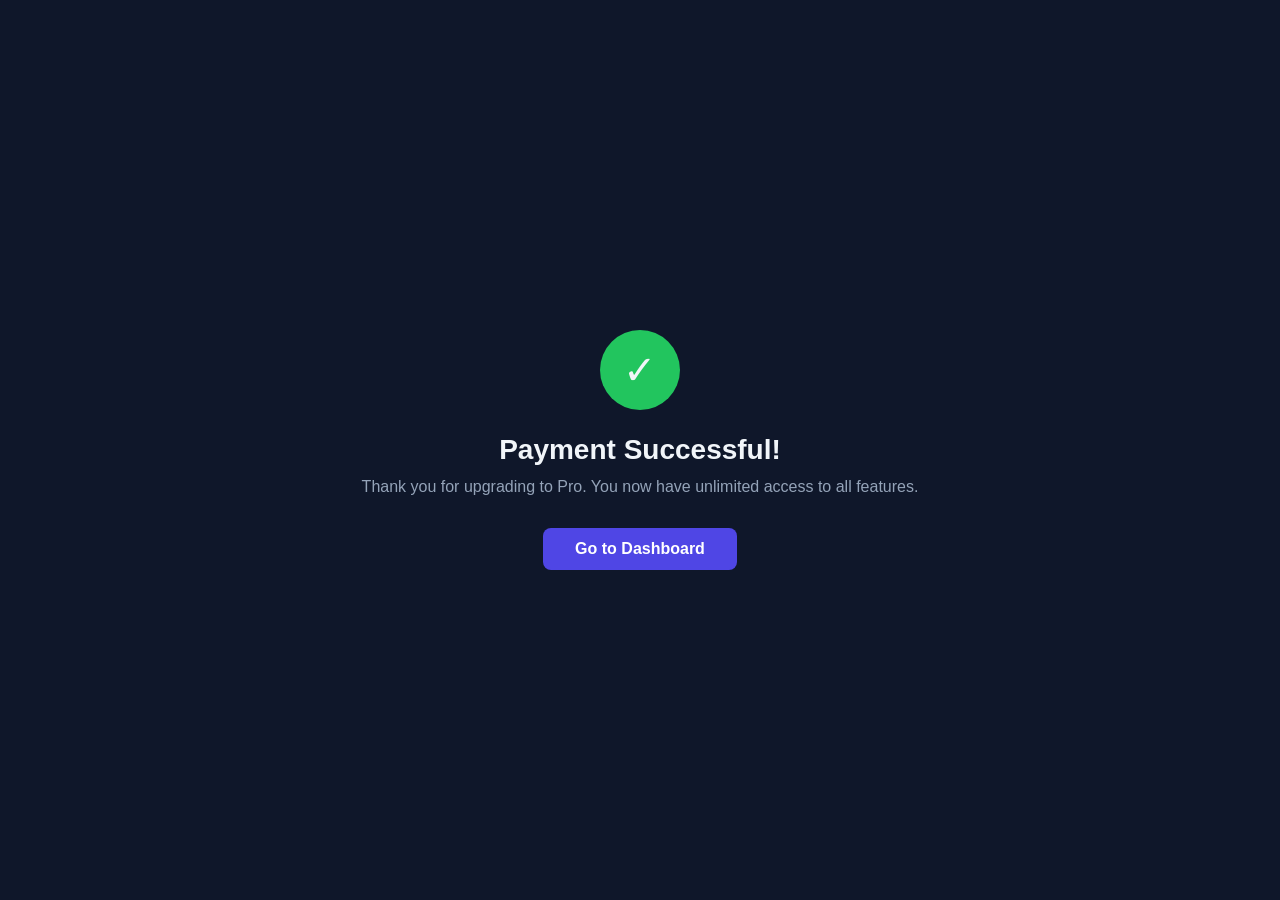
<file: templates/payment_success.html>
<!DOCTYPE html>
<html lang="en">
<head>
    <meta charset="UTF-8">
    <meta name="viewport" content="width=device-width, initial-scale=1.0">
    <title>Payment Successful - ContentRepurposer</title>
    <link rel="icon" href="data:image/svg+xml,<svg xmlns='http://www.w3.org/2000/svg' viewBox='0 0 100 100'><rect width='100' height='100' rx='20' fill='%234f46e5'/><text x='50' y='68' font-size='50' font-family='Arial' font-weight='bold' text-anchor='middle' fill='white'>CR</text></svg>">
    <style>
        * { margin: 0; padding: 0; box-sizing: border-box; }
        body { font-family: -apple-system, BlinkMacSystemFont, 'Segoe UI', Roboto, sans-serif; background: #0f172a; color: #f1f5f9; min-height: 100vh; display: flex; align-items: center; justify-content: center; }
        .container { text-align: center; padding: 40px; }
        .checkmark { width: 80px; height: 80px; border-radius: 50%; background: #22c55e; display: flex; align-items: center; justify-content: center; margin: 0 auto 24px; font-size: 40px; }
        h1 { font-size: 28px; margin-bottom: 12px; }
        p { color: #94a3b8; font-size: 16px; margin-bottom: 32px; }
        .btn { background: #4f46e5; color: white; padding: 12px 32px; border-radius: 8px; text-decoration: none; font-size: 16px; font-weight: 600; display: inline-block; }
        .btn:hover { background: #4338ca; }
    </style>
</head>
<body>
    <div class="container">
        <div class="checkmark">&#10003;</div>
        <h1>Payment Successful!</h1>
        <p>Thank you for upgrading to Pro. You now have unlimited access to all features.</p>
        <a href="/dashboard" class="btn">Go to Dashboard</a>
    </div>
</body>
</html>
</file>
